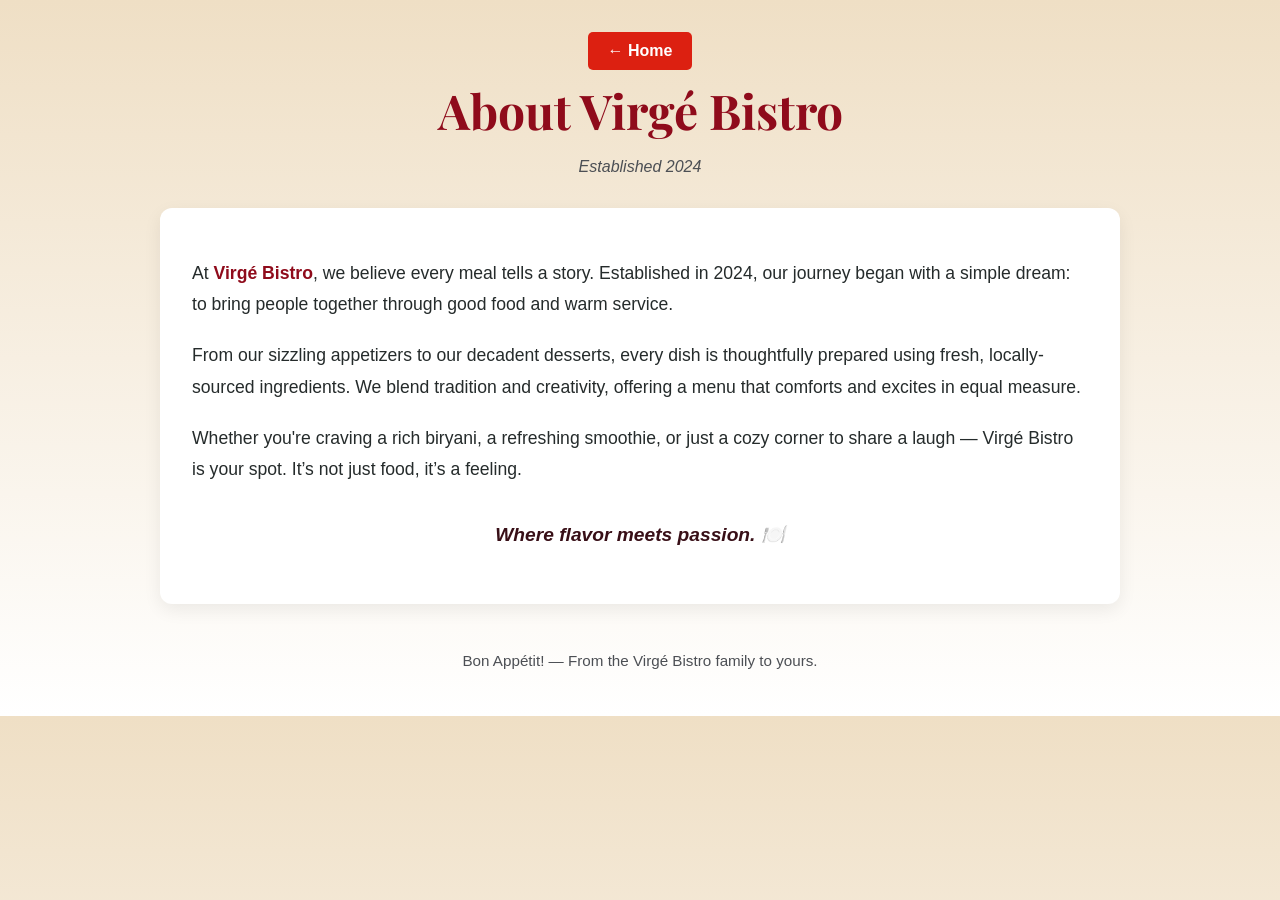
<file: about.html>
<!DOCTYPE html>
<html lang="en">
<head>
  <meta charset="UTF-8" />
  <meta name="viewport" content="width=device-width, initial-scale=1.0"/>
  <title>About Us | Virgé Bistro</title>
  <link href="https://fonts.googleapis.com/css2?family=Playfair+Display:wght@600&display=swap" rel="stylesheet">
  <link rel="stylesheet" href="about.css">
</head>
<body>
  <div class="about-wrapper">
    <header>
      <nav>
        <a href="../home/index.html" class="btn-home">← Home</a>
      </nav>
      <h1>About Virgé Bistro</h1>
      <p class="est">Established 2024</p>
    </header>

    <section class="about-section">
      <p>
        At <strong>Virgé Bistro</strong>, we believe every meal tells a story. Established in 2024, our journey began with a simple dream: to bring people together through good food and warm service.
      </p>
      <p>
        From our sizzling appetizers to our decadent desserts, every dish is thoughtfully prepared using fresh, locally-sourced ingredients. We blend tradition and creativity, offering a menu that comforts and excites in equal measure.
      </p>
      <p>
        Whether you're craving a rich biryani, a refreshing smoothie, or just a cozy corner to share a laugh — Virgé Bistro is your spot. It’s not just food, it’s a feeling.
      </p>
      <p class="slogan">Where flavor meets passion. 🍽️</p>
    </section>

    <footer>
      <p>Bon Appétit! — From the Virgé Bistro family to yours.</p>
    </footer>
  </div>
</body>
</html>
</file>
<file: about.css>
/* Theme Colors */
:root {
  --deep-red: #380F17;
  --rich-red: #8F0B1B;
  --bright-red: #DC2011;
  --cream: #EFDFC5;
  --deep-grey: #252B2B;
  --mid-grey: #4C4F54;
}

/* Base Reset */
body {
  margin: 0;
  font-family: Arial, sans-serif;
  background: linear-gradient(to bottom, var(--cream), #fff);
  color: var(--deep-grey);
}

/* Container */
.about-wrapper {
  max-width: 960px;
  margin: auto;
  padding: 2rem;
}

/* Header */
header {
  text-align: center;
  margin-bottom: 2rem;
}

h1 {
  font-family: 'Playfair Display', serif;
  font-size: 3rem;
  color: var(--rich-red);
  margin: 0.5rem 0;
}

.est {
  font-style: italic;
  color: var(--mid-grey);
}

.btn-home {
  display: inline-block;
  background-color: var(--bright-red);
  color: #fff;
  padding: 10px 20px;
  text-decoration: none;
  border-radius: 5px;
  font-weight: bold;
  transition: background 0.3s ease;
}

.btn-home:hover {
  background-color: var(--rich-red);
}

/* About Section */
.about-section {
  background-color: #fff;
  padding: 2rem;
  border-radius: 12px;
  box-shadow: 0 6px 18px rgba(0, 0, 0, 0.07);
  line-height: 1.8;
  font-size: 1.1rem;
}

.about-section p {
  margin-bottom: 1.2rem;
}

.about-section strong {
  color: var(--rich-red);
}

.slogan {
  text-align: center;
  font-style: italic;
  font-weight: bold;
  color: var(--deep-red);
  margin-top: 2rem;
  font-size: 1.2rem;
}

/* Footer */
footer {
  margin-top: 3rem;
  text-align: center;
  color: var(--mid-grey);
  font-size: 0.95rem;
}
</file>
